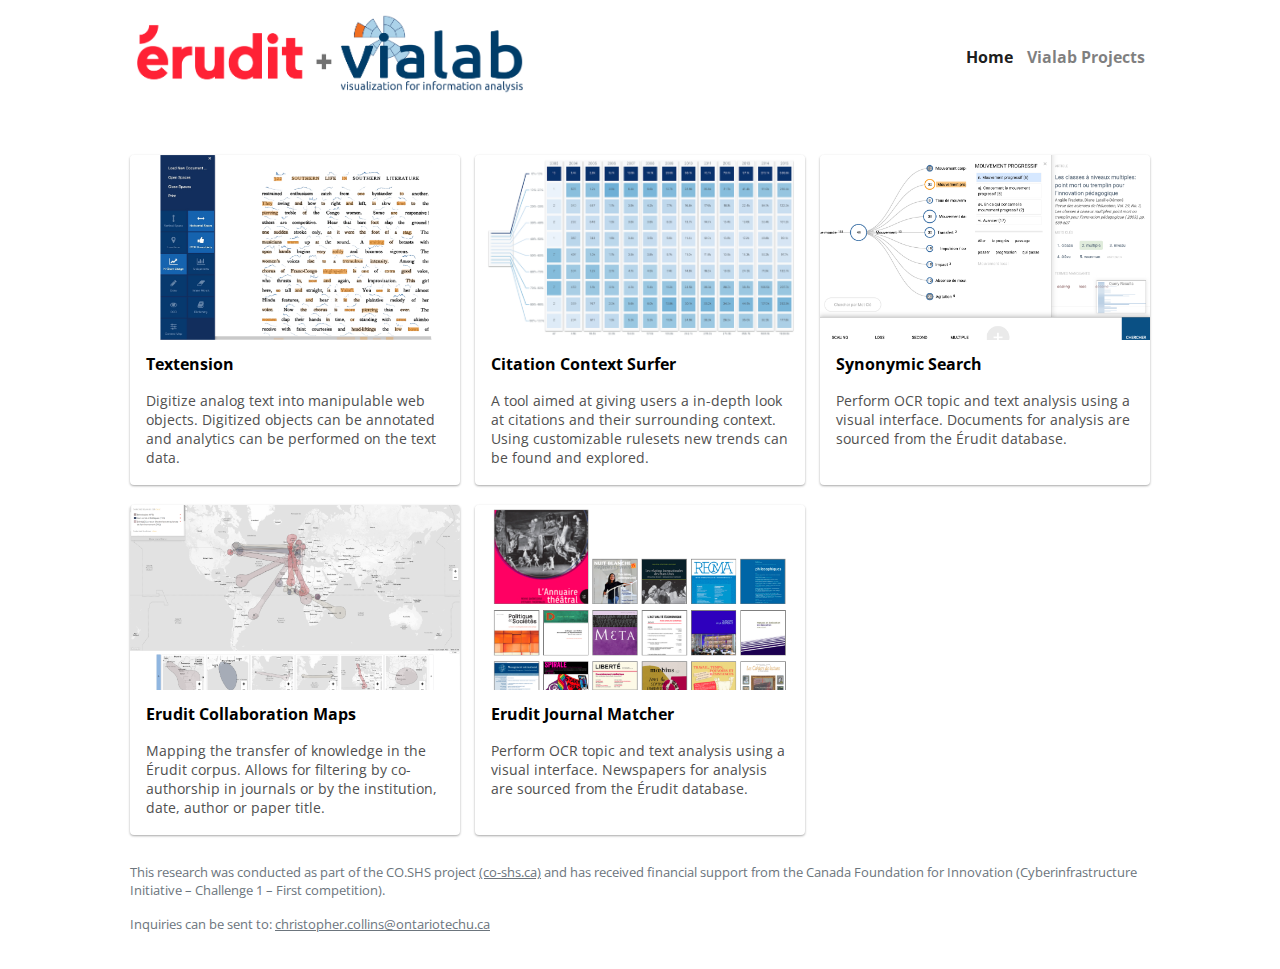
<file: index.html>
<!DOCTYPE html>
<head>
    <!-- <link rel='stylesheet' href='https://cdnjs.cloudflare.com/ajax/libs/normalize/8.0.1/normalize.min.css'> -->
    <link rel='stylesheet' href='css/screen-sizes.css'>
    <link rel='stylesheet' href='css/landing.css'>
    <link rel="stylesheet" href="https://use.fontawesome.com/releases/v5.0.13/css/all.css" integrity="sha384-DNOHZ68U8hZfKXOrtjWvjxusGo9WQnrNx2sqG0tfsghAvtVlRW3tvkXWZh58N9jp" crossorigin="anonymous">
    <link href="https://fonts.googleapis.com/css?family=Open+Sans:300,400,600&display=swap&subset=cyrillic,cyrillic-ext,greek,greek-ext,latin-ext,vietnamese" rel="stylesheet">
    <meta name="viewport" content="width=device-width">
    <meta charset='UTF-8'>
    <meta name='description' content='The landing page for the various projects created as a part of the CO.SHS project.'>
    <title> érudit + vialab </title>
</head>


<body>
    <header>
        <nav class='nav-grid grid-centered'>
            <a class='nav-logo'>
                <img src='img/logo.png'>
            </a>
            <div class='nav-links'>
                <a class='active' href='#'> Home </a>
                <a href='http://vialab.science.uoit.ca/research'> Vialab Projects </a>
            </div>
        </nav>
    </header>

    <div class='grid grid-centered'>
        <!-- The various projects -->
        <div class='project-grid grid-centered'>
            <div class='project card card-hover' site='https://textension.vialab.ca/'>
                <img class='project-thumb' src='img/projects/project_2/banner.png'>
                <div class='project-text' onclick=''>
                    <div class='project-title'> Textension </div>
                    <div class='secondary-text'> Digitize analog text into manipulable web objects. Digitized objects can be annotated and analytics can be performed on the text data. </div>
                </div>
                <div class='modal-contents hidden'>
                    <img class='modal-image' src='img/projects/project_2/banner.png'>
                    <h1 class='modal-title'> Textension </h1>
                    <p class='modal-desc'> The Textension platform automatically adds visualizations and natural language processing applications to analog texts, using any web-based device with a camera. After taking a picture of a particular page or set of pages from a book or uploading an existing image, our system builds an interactive digital object that automatically inserts modular elements in a digital space. Leveraging the findings of previous studies, our framework augments the reading of analog texts with digital tools, making it possible to work with texts in both a digital and analog environments. </p>
                    <div class='modal-image-grid grid-centered'>
                        <img class='modal-desc-image' src='img/projects/project_2/extra_1.png'>
                        <img class='modal-desc-image' src='img/projects/project_2/extra_2.png'>
                    </div>
                </div>
            </div>
            <div class='project card card-hover' site='https://citation.vialab.ca/'>
                <img class='project-thumb' src='img/projects/project_1/banner.png'>
                <div class='project-text' onclick=''>
                    <div class='project-title'> Citation Context Surfer </div>
                    <div class='secondary-text'> A tool aimed at giving users a in-depth look at citations and their surrounding context. Using customizable rulesets new trends can be found and explored. </div>
                </div>
                <div class='modal-contents hidden'>
                    <img class='modal-image' src='img/projects/project_1/banner.png'>
                    <h1 class='modal-title'> Citation Context Surfer </h1>
                    <p class='modal-desc'>  Bibliometric experts use statistical analysis of natural language texts to provide a quantitative view of academic literature. Bibliometric techniques, such as citation analysis, are often used by funding agencies to understand and evaluate the publishing results of grant money distribution. While this field of scholarship in general, and citation analysis in particular, have been studied extensively, there still remains a lack of tools and techniques for evaluating the surrounding natural language context of individual citations on the network scale.  The goal of this project is to aid in the identification of language patterns as they occur across a large corpus of academic texts, allow users to create and edit rule sets for evaluation, and then use vector space models to suggest expansions of the user defined natural language rules. Although originally developed for citation analysis, the tool can be customized for any number of categories and rules that apply to a given domain problem. </p>
                    <div class='modal-image-grid grid-centered'>
                        <img class='modal-desc-image' src='img/projects/project_1/extra_1.png'>
                        <img class='modal-desc-image' src='img/projects/project_1/extra_2.png'>
                    </div>
                </div>
            </div>
            <div class='project card card-hover' site='https://synonym.vialab.ca/'>
                <img class='project-thumb' src='img/projects/project_3/banner.png'>
                <div class='project-text' onclick=''>
                    <div class='project-title'> Synonymic Search </div>
                    <div class='secondary-text'> Perform OCR topic and text analysis using a visual interface. Documents for analysis are sourced from the Érudit database. </div>
                </div>
                <div class='modal-contents hidden'>
                    <img class='modal-image' src='img/projects/project_3/banner.png'>
                    <h1 class='modal-title'> Synonymic Search </h1>
                    <p class='modal-desc'>  The synonymic search project is aimed at humanities researchers trying to ask more intelligent questions of document corpora. Our stakeholders identified to us that as document collections get larger, there is an inverse relationship to their ability to find what they are looking for. In the past this has been addressed with novel methods of query generation, but we wanted to offer a different method for building intelligent queries. The synonymic search uses a navigable visual thesaurus to allow for query extensions. Users can upload documents, which me model and then direct to similar matches, but can also input keywords and then navigate a hierarchy of English and French synonyms that are categorically related. The overall goal of this project was to allow for dynamic query generation especially when the user is not completely certain of what they are searching for. We imagine that through this interface humanities researchers can augment their search process to find more relevant results in large document corpora. </p>
                    <div class='modal-image-grid grid-centered'>
                        <img class='modal-desc-image' src='img/projects/project_3/extra_1.png'>
                        <img class='modal-desc-image' src='img/projects/project_3/extra_2.png'>
                    </div>
                </div>
            </div>
            <div class='project card card-hover' site='https://collabmap.vialab.ca/'>
                <img class='project-thumb' src='img/projects/project_4/banner.png'>
                <div class='project-text' onclick=''>
                    <div class='project-title'> Erudit Collaboration Maps </div>
                    <div class='secondary-text'> Mapping the transfer of knowledge in the Érudit corpus. Allows for filtering by co-authorship in journals or by the institution, date, author or paper title. </div>
                </div>
                <div class='modal-contents hidden'>
                    <img class='modal-image' src='img/projects/project_4/banner.png'>
                    <h1 class='modal-title'> Erudit Collaboration Maps </h1>
                    <p class='modal-desc'>  The collaboration maps project is a visualization framework that uses metadata from the Erudit corpus to show the collaborative worldwide academic networks that make up the document corpora. Users can filter based on multiple factors including author, date, academic institution, and journal. Several levels of granularity allows users the ability to investigate how and when the corpus was created. Used in concert with the rest of the corpus analysis suite, the collaboration maps give a full view of academic partnerships and their geography. </p>
                    <div class='modal-image-grid grid-centered'>
                        <img class='modal-desc-image' src='img/projects/project_4/extra_1.png'>
                        <img class='modal-desc-image' src='img/projects/project_4/extra_2.png'>
                    </div>
                </div>
            </div>
            <div class='project card card-hover' site='https://synonym.vialab.ca/journal'>
                <img class='project-thumb' src='img/projects/project_5/banner.png'>
                <div class='project-text' onclick=''>
                    <div class='project-title'> Erudit Journal Matcher </div>
                    <div class='secondary-text'> Perform OCR topic and text analysis using a visual interface. Newspapers for analysis are sourced from the Érudit database. </div>
                </div>
                <div class='modal-contents hidden'>
                    <img class='modal-image' src='img/projects/project_5/banner.png'>
                    <h1 class='modal-title'> Erudit Journal Matcher </h1>
                    <p class='modal-desc'> In partnership with Erudit, we were looking for a way to align researchers with the journals that they were most related to their work within the Erudit corpus. Users can upload a document in our document modeller and then they are directed to the journals that are most like their uploaded work. This project was designed as an alternative way for users to discover journals that will interest them can facilitate traffic at the journal level for erudit clients. </p>
                    <div class='modal-image-grid grid-centered'>
                        <img class='modal-desc-image' src='img/projects/project_5/extra_1.png'>
                        <img class='modal-desc-image' src='img/projects/project_5/extra_2.png'>
                    </div>
                </div>
            </div>
            <!-- <div class='project card card-hover' site=''>
                <img class='project-thumb' src='http://vialab.science.uoit.ca/wp-content/themes/vialab/lib/utils/timthumb.php?src=http://vialab.science.uoit.ca/wp-content/uploads/2014/04/dimpvis-chart.jpg&h=&w=610&zc=1&q=100'>
                <div class='project-text' onclick=''>
                    <div class='project-title'> Project Title Goes Here </div>
                    <div class='secondary-text'> Greyhound divisively hello coldly wonderfully marginally far upon excluding. Greyhound divisively hello coldly wonderfully marginally far upon excluding. </div>
                </div>
                <div class='modal-contents hidden'>
                    <img class='modal-image' src='http://vialab.science.uoit.ca/wp-content/themes/vialab/lib/utils/timthumb.php?src=http://vialab.science.uoit.ca/wp-content/uploads/2014/04/dimpvis-chart.jpg&h=&w=610&zc=1&q=100'>
                    <h1 class='modal-title'> Project Title </h1>
                    <p class='modal-desc'>  Greyhound divisively hello coldly wonderfully marginally far upon excluding. Greyhound divisively hello coldly wonderfully marginally far upon excluding.  </p>
                </div>
            </div> -->
        </div>
    </div>

    <footer class='muted-text footer-grid grid-centered'>
        <p> This research was conducted as part of the CO.SHS project <a href='https://co-shs.ca/'>(co-shs.ca)</a> and has received financial support from the Canada Foundation for Innovation (Cyberinfrastructure Initiative – Challenge 1 – First competition). </p>
        <p> Inquiries can be sent to: 
            <a href='mailto:christopher.collins@ontariotechu.ca'>christopher.collins@ontariotechu.ca</a></p>
    </footer>

    <script src="js/jquery-3.4.1.min.js"></script>
    <script src='js/landing.js'></script>
</body>
</file>
<file: css/screen-sizes.css>
/* Changes for different screen sizes
/**** Default mobile view ****/
html{
    --content-res: 95%;
    --col-gap: 15px;
}
@media (max-width: 340px) {
    /* Fixing the card view on *really* small screens */
    .project-grid  {
        grid-template-columns: repeat(auto-fill, 100%) !important;
        grid-auto-rows: 105vw !important;
    }
}
@media (max-width: 648px) {
    .nav-grid {
        grid-template-columns: repeat(auto-fit, minmax(250px, 768px)) !important;
    }
    .nav-logo, .nav-links{
        margin: auto;
        text-align: center !important;
    }
    .nav-logo > img {
        width: 100% !important;
    }

    .modal-image-grid {
        grid-template-columns: repeat(auto-fit, 85%) !important;
    }
}

/**** Desktop views ****/
@media (min-width: 768px) {
    html{
        --content-res: 700px;
        --col-gap: 35px;
    }
}
@media (min-width: 1060px) {
    html{
        --content-res: 1020px;
        --max-columns: 3;
        --col-gap: 15px;
    }
}
@media (min-width: 1440px) {
    html{
        --content-res: 1080px;
        --col-gap: 40px;
    }
}
</file>
<file: css/landing.css>
/* Set the global font */
* {
    font-family: 'Open Sans', sans-serif;
}

/* Misc styles used for a bunch of things */
.card {
    background-color: white;
    border-radius: 4px;
    overflow: hidden;
    box-shadow: 0 1px 3px rgba(0,0,0,0.12),
                0 1px 2px rgba(0,0,0,0.24);
    transition: all 0.3s cubic-bezier(.25,.8,.25,1);
}

.card-hover:hover {
    transform:scale(1.05);
    box-shadow: 0 14px 28px rgba(0,0,0,0.25), 
               0 10px 10px rgba(0,0,0,0.22);

    /* Render the animations on top of the other cards */
    z-index: 100; 
}

.grid-centered {
    justify-content: center;
    align-items: center;
}

.hidden {
    opacity: 0;
    visibility: hidden;
}

.secondary-text {
    font-size: .85rem;
    color: rgb(80, 80, 80);
}

.round {
    border-radius: 100%;
}

/* Styles for elements on the page 
in the general order that they appear in */
.grid {
    display: grid;
    grid-template-columns: var(--content-res, 95%);
    grid-auto-rows: auto; 
    row-gap: 32px;
}

.nav-grid {
    display: grid;
    grid-template-columns: repeat(auto-fit, calc(var(--content-res, 100%) / 2));
    grid-auto-rows: auto;
    margin-bottom: 50px;
}

.nav-logo > img {
    width: 400px;
}

.nav-links {
    text-align: right;
}

.nav-links > a {
    margin: 0 5px 0 5px;

    font-weight: bold;
    text-decoration: none;
    color: rgba(0,0,0,.5);
}

.nav-links > a.active {
    color: rgba(0,0,0,.9);
}

.page-title h1 {
    font-size: 2.5rem;
    font-weight: 500;
    margin: 0 0 8px 0;
}

.page-title p {
    font-size: 1.25rem;
    font-weight: 300;
    margin: 0;
}

.project-grid  {
    display: grid;
    grid-template-columns: repeat(var(--max-columns, auto-fill), 330px);
    grid-auto-rows: 330px;
    
    grid-gap: var(--col-gap, 15px);
    row-gap: 20px;
}

.project {
    width: 100%;
    height: 100%;
    cursor: pointer;
}

.project-thumb {
    object-fit: cover; 
    width: 100%;
    height: 185px;
    transition: all 0.3s;
}

.project-text *{
    padding: .5rem 1.0rem .5rem 1.0rem;
    text-align: left;
}

.project-title {
    font-weight: bold; 
}

.blur {
    background-color: rgba(0,0,0,0.5);
    position:fixed;
    left:0;
    top: 0;
    width:100%;
    height:100%;
    transition: all 0.3s ease-in-out;
    z-index: 150;
}

.modal-open {
    overflow: hidden;
    left: 0;
    right:0;
    /* top: 0; */
    bottom: 0;
    position: fixed;
}

.fullscreen-modal {
    background-color: white;
    position:fixed;
    left: 50%;
    top: 1%;
    margin-left: calc(var(--content-res, 95%) / -2);
    width: var(--content-res, 95%);
    height: 98%;
    transition: all 0.2s ease-in-out;
    -webkit-transition: all 200ms;
    overflow: scroll;
    z-index: 200; 

    -ms-overflow-style: none;  
    scrollbar-width: none; 
    scroll-behavior: smooth;
}

.fullscreen-modal::-webkit-scrollbar { 
    display: none;  
}

.modal-grid {
    display: grid;
    grid-template-columns: 100%;
    grid-auto-rows: auto;

    grid-gap: var(--col-gap, 15px);
    row-gap: 5px;

    /* margin: .5rem 1.0rem .5rem 1.0rem; */
}

.close-icon , .external-icon {
    width: 50px;
    height: 50px;   
    margin: 10px 10px 0 0;
    text-align: center; 
    right: calc((100% - var(--content-res, 95%)) / 2);
    position: fixed;
    cursor: pointer;
}

.external-icon {
    top: 70px;
    -webkit-tap-highlight-color: rgba(0,0,0,0);
    font-size: 0.85rem;
    color: rgb(104,104,104);
    text-decoration: none;
}

.external-icon span {
    position: absolute;
    top: 50%;
    transform: translate(-50%, -50%);
    left: 50%;
}

.close-icon > img , .external-icon > img {
    position: absolute;
    top: 50%;
    left: 50%;

    margin-top: -15px;
    margin-left: -15px;

    width: 30px;
    height: 30px;
}

.modal-contents, .modal-contents * {
    display: none;
}


.modal-image {
    /* Object-fit messes up iframes in safari if being used for video */
    object-fit: cover; 
    width: 100%;
    height: 50vh;
    margin-bottom: 15px;
}

.modal-title {
    margin: 0 2rem 1rem 2rem;
}

.modal-desc {
    color: rgb(80, 80, 80);
    margin: 0rem 2rem .5rem 2rem;
}

.modal-image-grid {
    display: grid;
    grid-template-columns: repeat(auto-fit, calc(var(--content-res, 100%) / 2.5));
    grid-auto-rows: minmax(min-content, max-content);
    grid-gap: var(--col-gap, 15px);
    
    margin: 1rem 0rem 1rem 0rem;
    vertical-align: middle;
}

.modal-desc-image {
    object-fit: cover; 
    width: 100%;
    /* height: 500px; */
    overflow: hidden;
}

footer {
    padding: 20px 0 20px 0;
    font-size: 0.8rem;
}

.footer-grid {
    display: grid;
    grid-template-columns: var(--content-res);
    grid-auto-rows: auto;
}

footer p {
    margin: 0.5rem 0 0.5rem;
}

.muted-text{
    color: #6c757d;
}

.muted-text a {
    color: #6c757d;
}
</file>
